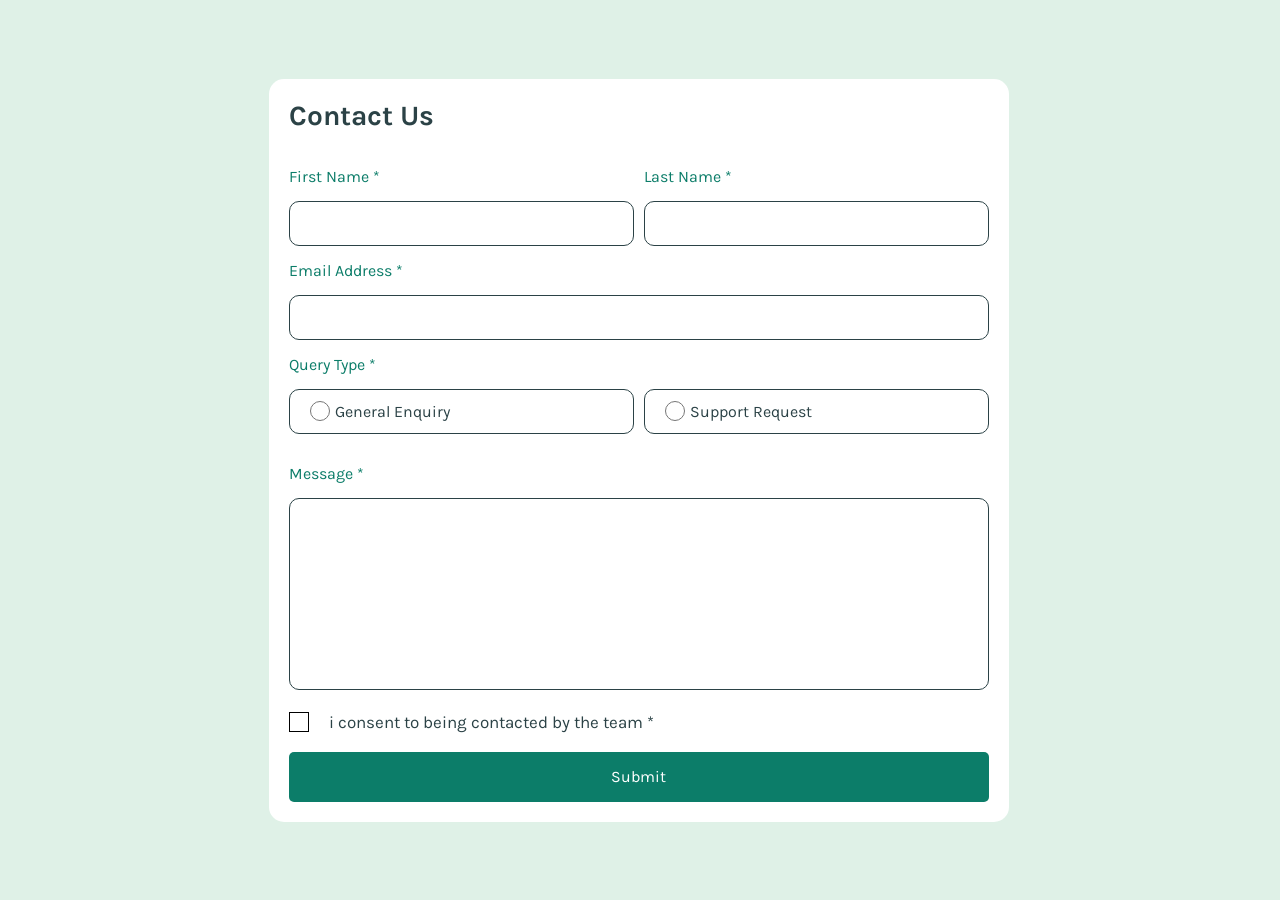
<file: index.html>
<!DOCTYPE html>
<html lang="en">

<head>
  <meta charset="UTF-8">
  <meta name="viewport" content="width=device-width, initial-scale=1.0">
  <!-- displays site properly based on user's device -->

  <link rel="icon" type="image/png" sizes="32x32" href="./assets/images/favicon-32x32.png">
  <link rel="preconnect" href="https://fonts.googleapis.com">
  <link rel="preconnect" href="https://fonts.gstatic.com" crossorigin>
  <link href="https://fonts.googleapis.com/css2?family=Karla:ital,wght@0,200..800;1,200..800&display=swap"
    rel="stylesheet">
  <link rel="stylesheet" href="style.css">

  <title>Frontend Mentor | Contact form</title>
</head>

<body>
  <div class="sucessMessage">
    <div><img src="./assets/images/icon-success-check.svg" alt="">
      <h3>Message sent!</h3>
    </div>
    <p>Thanks for completing the form. We'll be in touch soon!</p>
  </div>

  <div class="wrapper">
    <main class="formContent">
      <div class="formContactUs">
        <h1>Contact Us</h1>
      </div>
      <form>

        <div class="formField">
          <div class="nameField">
            <div>
              <p> First Name *</p>
              <input type="text" name="firstName" class="firstName">
              <span class="errorNameField1">This field is required</span>
            </div>
            <div>
              <p> Last Name *</p>
              <input type="text" name="lastName" class="secondName">
              <span class="errorNameField2">This field is required</span>
            </div>
          </div>
        </div>

        <div class="formField">
          <p>Email Address *</p>
          <input type="email" name="email" class="email">
          <span class="errorEmailField">Please enter a valid email address</span>
        </div>

        <div class="formField">
          <div class="radio">
            <p>Query Type *</p>
            <div class="radioField">
              <div>
                <div class="radioBox"> <input type="radio" name="radio" class="radioGeneralEnrquiry"
                    value="General Enquiry">
                  <label for="paragraphRadio1">General Enquiry </label>
                </div>
              </div>
              <div>
                <div class="radioBox"><input type="radio" name="radio" class="radioSupportRequest"
                    value="Support Request">
                  <label for="paragraphRadio2" class="take">Support Request</label>
                </div>
              </div>
            </div>
            <span class="errorRadioField">Please select a query type</span>
          </div>

        </div>

        <div class="formField">
          <p>Message *</p>
          <textarea name="message" class="inputMessage" rows="10" cols="50"></textarea>
          <span class="errorMessageField">This field is required</span>
          <br>
        </div>

        <div class="formField">
          <div class="checkTerm">
            <input type="checkbox" name="checkTerm" maxlength="2" class="checkbox" id="checkTermParagraph">
            <label for="checkTermParagraph">i consent to being contacted by the team *</label>
          </div>
          <span class="errorCheckboxField">To submit this form, please consent to being contacted</span>
        </div>

        <button type="submit"> Submit </button>

      </form>

    </main>

  </div>

  <script src="./script.js"></script>
</body>

</html>
</file>
<file: style.css>
/*=======================GLOBAL=====================*/
* {
  box-sizing: border-box;
  margin: 0;
  padding: 0;

}

:root {
  font-size: 62.5%;
  /* 1rem = 10px*/

  --primary_color_green_200: hsl(148, 38%, 91%);
  --primary_color_green_600: hsl(169, 82%, 27%);
  --primary_color_red: hsl(0, 66%, 54%);
  --neutral_color_white: hsl(0, 0%, 100%);
  --neutral_color_grey: hsl(186, 15%, 59%);
  --neutral_color_grey: hsl(187, 24%, 22%);

  /*FONT
// <uniquifier>: Use a unique and descriptive class name
// <weight>: Use a value from 200 to 800

.karla-<uniquifier> {
  font-family: "Karla", sans-serif;
  font-optical-sizing: auto;
  font-weight: <weight>;
  font-style: normal;
}
*/

}

body {
  width: 100%;
  height: 100vh;
  display: flex;
  justify-content: center;
  align-items: center;
  background-color: var(--primary_color_green_200);
  position: relative;
}

/*=======================WRAPPER=====================*/
.wrapper {
  width: min(37.5rem, 100%);
  padding: 1.25rem;
  margin-block: auto;
}


/*=======================FORMCONTENT=====================*/

.wrapper .formContent {
  width: 35rem;
  padding: 2rem;
  background-color: var(--neutral_color_white);
  border-radius: 1.5rem;
}

.formContent .formContactUs{
  width: 100%;
  text-align: start;
  font-family: "Karla", sans-serif;
  font-optical-sizing: auto;
  font-weight: 700;
  font-style: normal;
  font-size: 1.4rem;
  color: var(--neutral_color_grey);
  margin-bottom: 2rem;
}

.formContent p {
  font-size: 1.6rem;
  text-align: start;
  font-family: "Karla", sans-serif;
  font-optical-sizing: auto;
  font-weight: 400;
  font-style: normal;
  color: var(--primary_color_green_600);
  margin-block: 1.5rem;
}

/*=======================NAMEFIELD=====================*/

.formContent .nameField input {
  width: 100%;
  height: 4.5rem;
  padding-left: 1rem;
  border-radius: 1rem;
  border: solid 1px var(--neutral_color_grey);
  cursor: pointer;
  font-family: "Karla", sans-serif;
  font-optical-sizing: auto;
  font-weight: 400;
  font-style: normal;
}
.nameField input:focus{
  outline: solid 1px var(--primary_color_green_600);

}

/*=======================INPUT-EMAIL=====================*/
.formContent input[type="email"] {
  width: 100%;
  height: 4.5rem;
  padding-left: 1rem;
  border-radius: 1rem;
  border: solid 1px var(--neutral_color_grey);  
  cursor: pointer;
}

.formContent input[type="email"]:focus{
  outline: solid 1px var(--primary_color_green_600);
}

/*=======================RADIOFIELD=====================*/
.formContent .radioField .radioBox {
  width: 100%;
  height: 4.5rem;
  padding-left: 1rem;
  border-radius: 1rem;
  border: solid 1px var(--neutral_color_grey);  margin-bottom: 1.5rem;
  display: flex;
  flex-direction: row;
  align-items: center; 
}

.radioBoxChecked{
  background-color: var(--primary_color_green_200);

}

.radioField .radioBoxChecked{
  background-color: var(--primary_color_green_200);
}

.radioBox input[type="radio"]{
  margin-right: 0.5rem;
  margin-left: 1rem;
  width: 2rem;
  height: 2rem;
  cursor: pointer;
  accent-color: var(--primary_color_green_600);
}

.radioBox:has(:checked){
 background-color: var(--primary_color_green_200);
}

.radioBox label {
  color: var(--neutral_color_grey);
  font-family: "Karla", sans-serif;
  font-optical-sizing: auto;
  font-weight: 400;
  font-style: normal;
  font-size: 1.6rem;
  cursor: pointer;

}



/*=======================INPUTMESSAGE=====================*/

.wrapper .formContent .inputMessage {
  width: 100%;
  padding-block: 2rem;
  border-radius: 1rem;
  border: solid 1px var(--neutral_color_grey);  resize: none;
  font-family: "Karla", sans-serif;
  font-optical-sizing: auto;
  font-weight: 700;
  font-style: normal;
  color: var(--primary_color_green_600);
  padding: 2rem;
  
  
  
}

.wrapper .formContent .inputMessage:focus{
  outline: solid 1px var(--primary_color_green_600);
}


/*=======================CHECKTERM=====================*/
.formContent .checkTerm {
  display: flex;
  align-items: center;
  height: 4rem;
  margin-block: 1rem;
}

.formContent .checkTerm input {
  width: 2rem;
  height: 2rem;
  margin-right: 2rem;
  appearance: none;
  border: 0.1px black solid;

}

.formContent .checkTerm input[type="checkbox"]:checked{
  background: url(./assets/images/icon-checkbox-check.svg) no-repeat;
}


.checkTerm label {
  font-size: 1.6rem;
  color: var(--neutral_color_grey);
  cursor: pointer;
  width: 22rem;
  font-family: "Karla", sans-serif;
  font-optical-sizing: auto;
  font-weight: 400;
  font-style: normal;


}


/*=======================BUTTON=====================*/
.formContent button {
  width: 100%;
  height: 5rem;
  font-size: 1.6rem;
  font-family: "Karla", sans-serif;
  font-optical-sizing: auto;
  font-weight: 400;
  font-style: normal;
  color: var(--neutral_color_white);
  background-color: var(--primary_color_green_600);
  border: none;
  border-radius: 0.5rem;
  cursor: pointer;
}

.formContent button:hover{
  background-color: var(--neutral_color_grey);

}

/*=======================ERRORS=====================*/
#nameBorderError1{
  border: 1px solid var(--primary_color_red);

}

#nameBorderError2{
  border: 1px solid var(--primary_color_red);

}

#emailBorderError{
  border: 1px solid var(--primary_color_red);

}

#messsageBorderError{
  border: 1px solid var(--primary_color_red);

}


span{
  font-size: 1.4rem;
  color: red;
  margin-top: 1rem;
  text-align: start;
  font-family: "Karla", sans-serif;
  font-optical-sizing: auto;
  font-weight: 400;
  font-style: normal;
  display: none; 
}

.spanFlex{
display: block;
}

/*=======================SUCESSMESSAGE=====================*/

.sucessMessage{
  position: absolute;
  width: 32rem;
  height: 10rem;
  padding: 2rem;
  background-color: var(--neutral_color_grey);
  top: 0;
  font-family: "Karla", sans-serif;
  font-optical-sizing: auto;
  font-style: normal;
  border-radius: 10px;
  margin-top: -100px;
  transition: ease 1s;
}

.sucessMessage div{
  display: flex;
  align-items: center;
  margin-bottom: 1rem;
}

.sucessMessage h3{
  color: var(--neutral_color_white);
  margin-left: 0.6rem;
  font-weight: 700;
  
}

.sucessMessage p{
  font-size: 1.2rem;
  color:var(--neutral_color_white);
}

.MessageAppear{
  transform: translateY(120px);
}

/*=======================RESPONSIVITY=====================*/
@media(max-width:360px){
  /*=======================WAPPER=====================*/
  
  .wrapper {
    width: min(36rem, 100%);
  }
  
  /*=======================FORMCONTENT=====================*/
  
  .wrapper .formContent {
    width: 33rem;
  }
  
}
  


@media(min-width:768px){

/*=======================WAPPER=====================*/

.wrapper {
  width: min(76.8rem, 100%);
}

/*=======================FORMCONTENT=====================*/

.wrapper .formContent {
  width: 74rem;
}

/*=======================NAMEFIELD=====================*/

.formContent .nameField{
display: flex;
justify-content: space-between;
}

.formContent .nameField input {
  width: 34.5rem;
}

/*=======================RADIOFIELD=====================*/
.formContent .radioField{
  display: flex;
  justify-content: space-between;
}

.formContent .radioField .radioBox {
  width: 34.5rem;
}

/*=======================INPUTMESSAGE=====================*/

.wrapper .formContent .inputMessage {
  padding-inline: 2.5rem;
}

.checkTerm label {
  font-size: 1.7rem;
  width: 35rem;


}

/*=======================SUCESSMESSAGE=====================*/

.sucessMessage{
  position: absolute;
  width: 40rem;
  height: 10rem;
}

}
</file>
<file: stylee.css>
/*=======================GLOBAL=====================*/
* {
  box-sizing: border-box;
  margin: 0;
  padding: 0;

}

:root {
  font-size: 62.5%;
  /* 1rem = 10px*/

  --primary_color_green_200: hsl(148, 38%, 91%);
  --primary_color_green_600: hsl(169, 82%, 27%);
  --primary_color_red: hsl(0, 66%, 54%);
  --neutral_color_white: hsl(0, 0%, 100%);
  --neutral_color_grey: hsl(186, 15%, 59%);
  --neutral_color_grey: hsl(187, 24%, 22%);

  /*FONT
// <uniquifier>: Use a unique and descriptive class name
// <weight>: Use a value from 200 to 800

.karla-<uniquifier> {
  font-family: "Karla", sans-serif;
  font-optical-sizing: auto;
  font-weight: <weight>;
  font-style: normal;
}
*/

}

body {
  width: 100%;
  height: 97rem;
  display: flex;
  justify-content: center;
  align-items: center;
  background-color: var(--primary_color_green_200);

}

/*=======================WRAPPER=====================*/
.wrapper {
  width: min(37.5rem, 100%);
  padding: 1.25rem;
}


/*=======================FORMCONTENT=====================*/

.wrapper .formContent {
  width: 35rem;
  padding: 2rem;
  background-color: var(--neutral_color_white);
  border-radius: 1.5rem;
}

.formContent .formContactUs{
  width: 100%;
  text-align: start;
  font-family: "Karla", sans-serif;
  font-optical-sizing: auto;
  font-weight: 700;
  font-style: normal;
  font-size: 1.4rem;
  color: var(--neutral_color_grey);
  margin-bottom: 2rem;
}

.formContent p {
  font-size: 1.6rem;
  text-align: start;
  font-family: "Karla", sans-serif;
  font-optical-sizing: auto;
  font-weight: 400;
  font-style: normal;
  color: var(--primary_color_green_600);
  margin-block: 1.5rem;
}

/*=======================NAMEFIELD=====================*/

.formContent .nameField input {
  width: 100%;
  height: 4.5rem;
  padding-left: 1rem;
  border-radius: 1rem;
  border: solid 1px var(--neutral_color_grey);
  cursor: pointer;
  font-family: "Karla", sans-serif;
  font-optical-sizing: auto;
  font-weight: 400;
  font-style: normal;
}
.nameField input:focus{
  outline: solid 1px var(--primary_color_green_600);

}

/*=======================INPUT-EMAIL=====================*/
.formContent input[type="email"] {
  width: 100%;
  height: 4.5rem;
  padding-left: 1rem;
  border-radius: 1rem;
  border: solid 1px var(--neutral_color_grey);  
  cursor: pointer;
}

.formContent input[type="email"]:focus{
  outline: solid 1px var(--primary_color_green_600);
}

/*=======================RADIOFIELD=====================*/
.formContent .radioField .radioBox {
  width: 100%;
  height: 4.5rem;
  padding-left: 1rem;
  border-radius: 1rem;
  border: solid 1px var(--neutral_color_grey);  margin-bottom: 1.5rem;
  display: flex;
  flex-direction: row;
  align-items: center; 
}

.radioField .radioBoxChecked{
  background-color: var(--primary_color_green_200);
}

.radioBox input[type="radio"]{
  margin-right: 0.5rem;
  margin-left: 1rem;
  width: 2rem;
  height: 2rem;
  cursor: pointer;
  background-color: aqua;
  accent-color: var(--primary_color_green_600);
}

.radioBox label {
  color: var(--neutral_color_grey);
  font-family: "Karla", sans-serif;
  font-optical-sizing: auto;
  font-weight: 400;
  font-style: normal;
  font-size: 1.6rem;
  cursor: pointer;

}



/*=======================INPUTMESSAGE=====================*/

.wrapper .formContent .inputMessage {
  width: 100%;
  padding-block: 2rem;
  padding-inline: 1rem;
  border-radius: 1rem;
  border: solid 1px var(--neutral_color_grey);  resize: none;
  font-family: "Karla", sans-serif;
  font-optical-sizing: auto;
  font-weight: 400;
  font-style: normal;
 
  
}

.wrapper .formContent .inputMessage:focus{
  outline: solid 1px var(--primary_color_green_600);
}


/*=======================CHECKTERM=====================*/
.formContent .checkTerm {
  display: flex;
  align-items: center;
  height: 4rem;
  margin-block: 1rem;
}

.formContent .checkTerm input {
  width: 2rem;
  height: 2rem;
  margin-right: 2rem;
  appearance: none;
  border: 0.1px black solid;

}

.formContent .checkTerm input[type="checkbox"]:checked{
  background: url(/assets/images/icon-checkbox-check.svg) no-repeat;
}


.checkTerm label {
  font-size: 1.6rem;
  color: var(--neutral_color_grey);
  cursor: pointer;
  width: 22rem;
  font-family: "Karla", sans-serif;
  font-optical-sizing: auto;
  font-weight: 400;
  font-style: normal;


}


/*=======================BUTTON=====================*/
.formContent button {
  width: 100%;
  height: 5rem;
  font-size: 1.6rem;
  font-family: "Karla", sans-serif;
  font-optical-sizing: auto;
  font-weight: 400;
  font-style: normal;
  color: var(--neutral_color_white);
  background-color: var(--primary_color_green_600);
  border: none;
  border-radius: 0.5rem;
  cursor: pointer;
}

.formContent button:hover{
  background-color: var(--neutral_color_grey);

}

/*=======================ERRORS=====================*/
#nameBorderError1{
  border: 1px solid var(--primary_color_red);

}

#nameBorderError2{
  border: 1px solid var(--primary_color_red);

}

#emailBorderError{
  border: 1px solid var(--primary_color_red);

}

#messsageBorderError{
  border: 1px solid var(--primary_color_red);

}


span{
  display: block;
  font-size: 1.4rem;
  color: red;
  margin-top: 1rem;
  text-align: start;
  font-family: "Karla", sans-serif;
  font-optical-sizing: auto;
  font-weight: 400;
  font-style: normal;
  display: none;
  
}


/*=======================RESPONSIVITY=====================*/
@media(max-width:360px){
  /*=======================WAPPER=====================*/
  
  .wrapper {
    width: min(36rem, 100%);
  }
  
  /*=======================FORMCONTENT=====================*/
  
  .wrapper .formContent {
    width: 33rem;
  }
  
}
  


@media(min-width:768px){

/*=======================BODY=====================*/
body {
  height: 90rem;
}

/*=======================WAPPER=====================*/

.wrapper {
  width: min(76.8rem, 100%);
}

/*=======================FORMCONTENT=====================*/

.wrapper .formContent {
  width: 74rem;
}

/*=======================NAMEFIELD=====================*/

.formContent .nameField{
display: flex;
justify-content: space-between;
}

.formContent .nameField input {
  width: 34.5rem;
}

/*=======================RADIOFIELD=====================*/
.formContent .radioField{
  display: flex;
  justify-content: space-between;
}

.formContent .radioField .radioBox {
  width: 34.5rem;
}

/*=======================INPUTMESSAGE=====================*/

.wrapper .formContent .inputMessage {
  width: 100%;
  padding-block: 2rem;
  padding-inline: 1rem;
  border-radius: 1rem;
  border: solid 1px var(--neutral_color_grey);  resize: none;
  font-family: "Karla", sans-serif;
  font-optical-sizing: auto;
  font-weight: 400;
  font-style: normal;
 
  
}

.checkTerm label {
  font-size: 1.7rem;
  width: 35rem;


}

}
</file>
